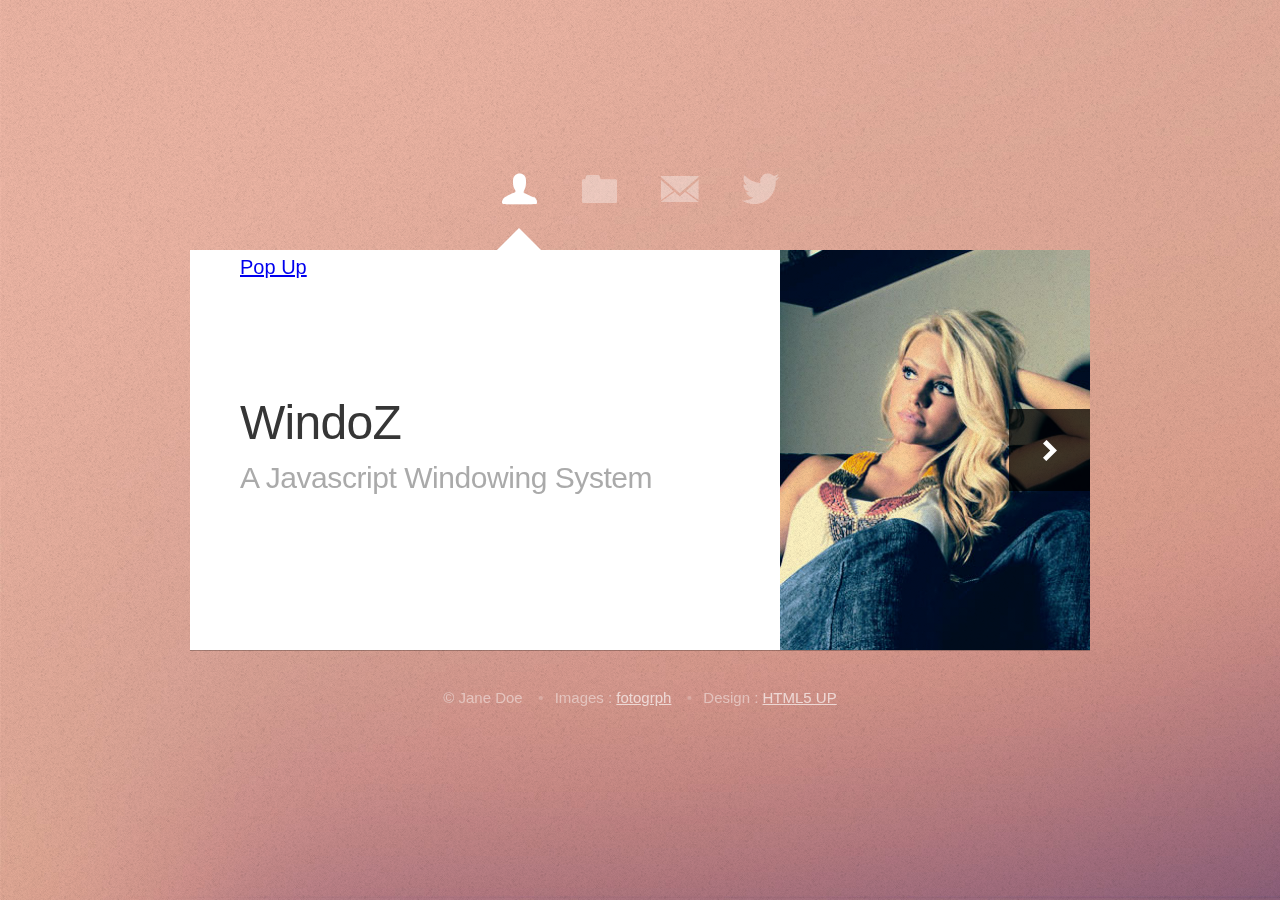
<file: index.html>
<!DOCTYPE html>
<!--[if lt IE 7]>      <html class="no-js lt-ie9 lt-ie8 lt-ie7"> <![endif]-->
<!--[if IE 7]>         <html class="no-js lt-ie9 lt-ie8"> <![endif]-->
<!--[if IE 8]>         <html class="no-js lt-ie9"> <![endif]-->
<!--[if gt IE 8]><!--> <html class="no-js"> <!--<![endif]-->
  <head>
	
		<title>WindoZ - A Javascript Windowing System</title>
		
    <meta name="description" content="Windos - A Javascript Windowing System"></meta>
    <meta name="keywords" content="javascript window windowing system window management overlay lightbox light box pop up popup minimizable windows"></meta>

    <meta charset="utf-8">
    <meta name="viewport" content="width=device-width, initial-scale=1.0">
    <meta name="copyright" content="2013 kpvarma" />
    <meta name="content-language" content="en" />
    <meta name="author" content="K.P. Varma" />
    <meta name="resource-type" content="document" />
    <meta name="distribution" content="global" />
    <meta name="rating" content="general" />

    <!-- Place favicon.ico and apple-touch-icon.png in the root directory -->
    <link rel="icon" href="/assets/favicon.ico" type="image/png">
    
    <!-- <link href="http://fonts.googleapis.com/css?family=Source+Sans+Pro:300,400" rel="stylesheet" /> -->
		<script src="js/jquery-1.9.1.min.js"></script>
		<script src="js/config.js"></script>
		<script src="js/skel.min.js"></script>
		<script src="js/windoz.js"></script>
    
    <link rel="stylesheet" href="css/windoz.css" />
    <link rel="stylesheet" href="css/humdrum/positioning.css" />
    
		<noscript>
			<link rel="stylesheet" href="css/skel-noscript.css" />
			<link rel="stylesheet" href="css/style.css" />
			<link rel="stylesheet" href="css/style-desktop.css" />
			<link rel="stylesheet" href="css/noscript.css" />
		</noscript>
		<!--[if lte IE 8]><script src="js/html5shiv.js"></script><link rel="stylesheet" href="css/ie8.css" /><![endif]-->
    
  </head>

  <body>
		
		<!--[if lt IE 7]>
			<p class="chromeframe">You are using an <strong>outdated</strong> browser. 
			Please <a href="http://browsehappy.com/">upgrade your browser</a> or 
			<a href="http://www.google.com/chromeframe/?redirect=true">activate Google Chrome Frame</a> 
			to improve your experience.</p>
		<![endif]-->

		<!-- Wrapper-->
		<div id="wrapper">
	
			<!-- Nav -->
			<nav id="nav">
				<a href="#me" class="icon icon-user active"><span>Me</span></a>
				<a href="#work" class="icon icon-folder"><span>Work</span></a>
				<a href="#email" class="icon icon-mail"><span>Email Me</span></a>
				<a href="http://twitter.com/n33co" class="icon icon-twitter"><span>Twitter</span></a>
			</nav>

			<!-- Main -->
			<div id="main">
		
				<!-- Me -->
					<article id="me" class="panel">
						<header>
							<h1>WindoZ</h1>
							<span class="byline">A Javascript Windowing System</span>
              <a href="javascript:void(0);" class="image image-full" onclick="popUp();" >Pop Up</a>
						</header>
						<a href="#work" class="jumplink pic">
							<span class="jumplink arrow icon icon-right"><span>See my work</span></span>
							<img src="images/me.jpg" alt="" />
						</a>
					</article>

				<!-- Work --> 
					<article id="work" class="panel">
						<header>
							<h2>Work</h2>
						</header>
						<p>
							Phasellus enim sapien, blandit ullamcorper elementum eu, condimentum eu elit. 
							Vestibulum ante ipsum primis in faucibus orci luctus et ultrices posuere cubilia 
							luctus elit eget interdum.
						</p>
            
            <a href="javascript:void(0);" class="image image-full" onclick="popUp();" >Pop Up</a>
            
						<section class="is-gallery">
							<div class="row">
								<div class="4u">
									<a href="http://flypixel.com/knob/3495684098026313" class="image image-full"><img src="images/1.jpg" alt=""></a>
								</div>
								<div class="4u">
									<a href="http://flypixel.com/contact-login-form/8829734266026310" class="image image-full"><img src="images/2.jpg" alt=""></a>
								</div>
								<div class="4u">
									<a href="http://flypixel.com/wallpaper-pack/3755398966026313" class="image image-full"><img src="images/3.jpg" alt=""></a>
								</div>
							</div>
							<div class="row">
								<div class="4u">
									<a href="http://flypixel.com/44-shades-of-free-icons/8268508056006318" class="image image-full"><img src="images/4.jpg" alt=""></a>
								</div>
								<div class="4u">
									<a href="http://flypixel.com/flip-clock/3655053956026317" class="image image-full"><img src="images/5.jpg" alt=""></a>
								</div>
								<div class="4u">
									<a href="http://flypixel.com/dropdown/5290304620795313" class="image image-full"><img src="images/6.jpg" alt=""></a>
								</div>
							</div>
							<div class="row">
								<div class="4u">
									<a href="http://flypixel.com/pie-charts/1759361594616314" class="image image-full"><img src="images/7.jpg" alt=""></a>
								</div>
								<div class="4u">
									<a href="http://flypixel.com/sliding-selector-bar/7042935581006315" class="image image-full"><img src="images/8.jpg" alt=""></a>
								</div>
								<div class="4u">
									<a href="http://flypixel.com/dark-as-hell-ui/5418809286006313" class="image image-full"><img src="images/9.jpg" alt=""></a>
								</div>
							</div>
							<div class="row">
								<div class="4u">
									<a href="http://flypixel.com/cityscape/9803996277226316" class="image image-full"><img src="images/10.jpg" alt=""></a>
								</div>
								<div class="4u">
									<a href="http://flypixel.com/dropdown/8259263378026313" class="image image-full"><img src="images/11.jpg" alt=""></a>
								</div>
								<div class="4u">
									<a href="http://flypixel.com/wood-ui-kit/3574765984616310" class="image image-full"><img src="images/12.jpg" alt=""></a>
								</div>
							</div>
							<div class="row">
								<div class="4u">
									<a href="http://flypixel.com/upload-button/9737964647895311" class="image image-full"><img src="images/13.jpg" alt=""></a>
								</div>
								<div class="4u">
									<a href="http://flypixel.com/collapsible-menunavigation/5743165610406316" class="image image-full"><img src="images/14.jpg" alt=""></a>
								</div>
								<div class="4u">
									<a href="http://flypixel.com/3d-button/5506786525606318" class="image image-full"><img src="images/15.jpg" alt=""></a>
								</div>
							</div>
						</section>
					</article>

				<!-- Email -->
					<article id="email" class="panel">
						<header>
							<h2>Email Me</h2>
						</header>
						<form action="#" method="post">
							<div>
								<div class="row">
									<div class="6u">
										<input type="text" class="text" name="name" placeholder="Name" />
									</div>
									<div class="6u">
										<input type="text" class="text" name="email" placeholder="Email" />
									</div>
								</div>
								<div class="row">
									<div class="12u">
										<input type="text" class="text" name="subject" placeholder="Subject" />
									</div>
								</div>
								<div class="row">
									<div class="12u">
										<textarea name="message" placeholder="Message"></textarea>
									</div>
								</div>
								<div class="row">
									<div class="12u">
										<input type="submit" class="button" value="Send Message" />
									</div>
								</div>
							</div>
						</form>
					</article>

			</div>

			<!-- Footer -->
			<div id="footer">
				<ul class="links">
					<li>&copy; Jane Doe</li>
					<li>Images : <a href="http://fotogrph.com/">fotogrph</a></li>
					<li>Design : <a href="http://html5up.net/">HTML5 UP</a></li>
				</ul>
			</div>

		</div>
    
  </body>
</html>
</file>
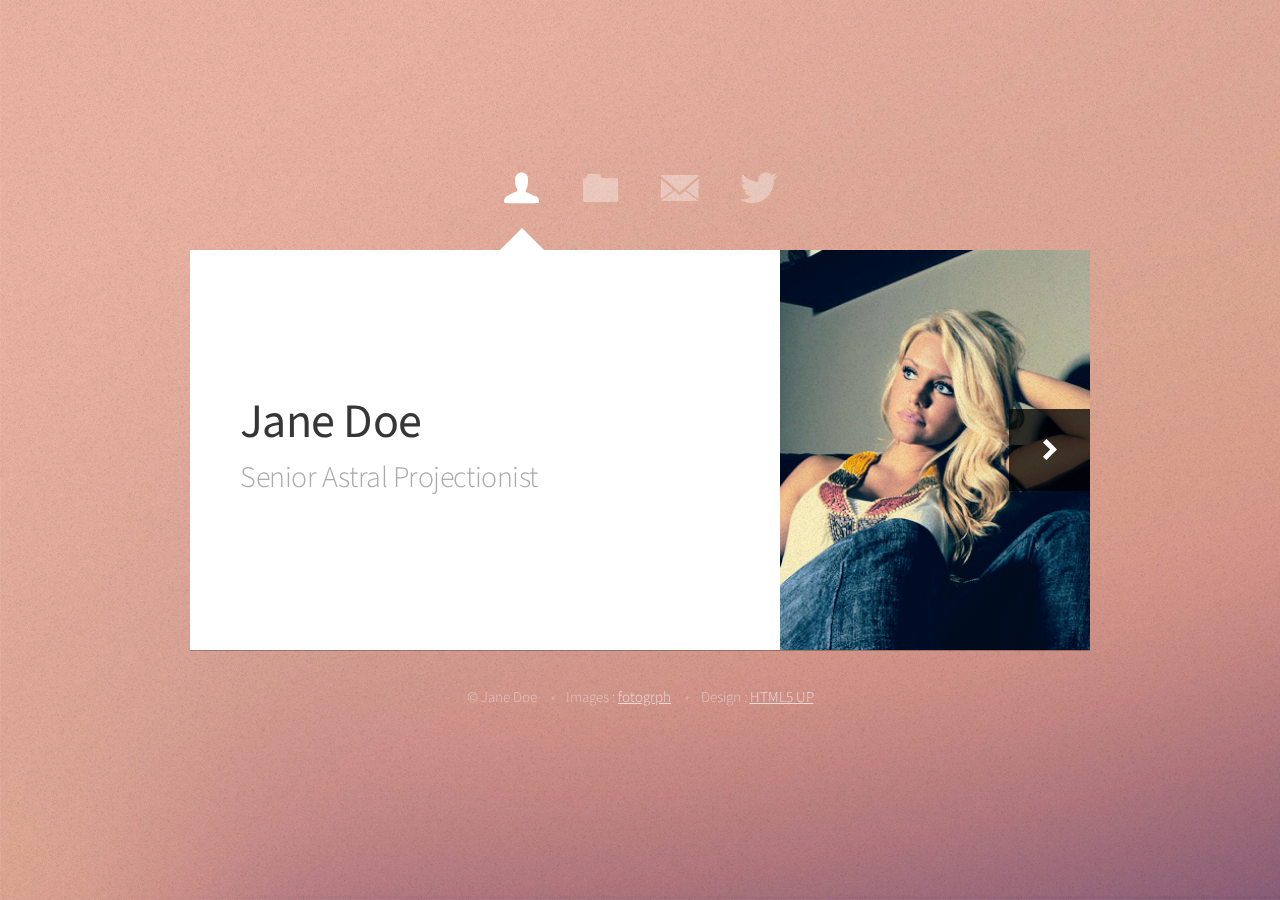
<file: indexOld.html>
<!DOCTYPE HTML>
<!--
	Astral 2.0 by HTML5 UP
	html5up.net | @n33co
	Free for personal and commercial use under the CCA 3.0 license (html5up.net/license)
-->
<html>
	<head>
		<title>Astral by HTML5 UP</title>
		<meta http-equiv="content-type" content="text/html; charset=utf-8" />
		<meta name="description" content="" />
		<meta name="keywords" content="" />
		<link href="http://fonts.googleapis.com/css?family=Source+Sans+Pro:300,400" rel="stylesheet" />
		<script src="js/jquery-1.9.1.min.js"></script>
		<script src="js/config.js"></script>
		<script src="js/skel.min.js"></script>
		<noscript>
			<link rel="stylesheet" href="css/skel-noscript.css" />
			<link rel="stylesheet" href="css/style.css" />
			<link rel="stylesheet" href="css/style-desktop.css" />
			<link rel="stylesheet" href="css/noscript.css" />
		</noscript>
		<!--[if lte IE 8]><script src="js/html5shiv.js"></script><link rel="stylesheet" href="css/ie8.css" /><![endif]-->
	</head>
	<body class="homepage">

		<!-- Wrapper-->
			<div id="wrapper">
				
				<!-- Nav -->
					<nav id="nav">
						<a href="#me" class="icon icon-user active"><span>Me</span></a>
						<a href="#work" class="icon icon-folder"><span>Work</span></a>
						<a href="#email" class="icon icon-mail"><span>Email Me</span></a>
						<a href="http://twitter.com/n33co" class="icon icon-twitter"><span>Twitter</span></a>
					</nav>

				<!-- Main -->
					<div id="main">
						
						<!-- Me -->
							<article id="me" class="panel">
								<header>
									<h1>Jane Doe</h1>
									<span class="byline">Senior Astral Projectionist</span>
								</header>
								<a href="#work" class="jumplink pic">
									<span class="jumplink arrow icon icon-right"><span>See my work</span></span>
									<img src="images/me.jpg" alt="" />
								</a>
							</article>

						<!-- Work --> 
							<article id="work" class="panel">
								<header>
									<h2>Work</h2>
								</header>
								<p>
									Phasellus enim sapien, blandit ullamcorper elementum eu, condimentum eu elit. 
									Vestibulum ante ipsum primis in faucibus orci luctus et ultrices posuere cubilia 
									luctus elit eget interdum.
								</p>
								<section class="is-gallery">
									<div class="row">
										<div class="4u">
											<a href="http://flypixel.com/knob/3495684098026313" class="image image-full"><img src="images/1.jpg" alt=""></a>
										</div>
										<div class="4u">
											<a href="http://flypixel.com/contact-login-form/8829734266026310" class="image image-full"><img src="images/2.jpg" alt=""></a>
										</div>
										<div class="4u">
											<a href="http://flypixel.com/wallpaper-pack/3755398966026313" class="image image-full"><img src="images/3.jpg" alt=""></a>
										</div>
									</div>
									<div class="row">
										<div class="4u">
											<a href="http://flypixel.com/44-shades-of-free-icons/8268508056006318" class="image image-full"><img src="images/4.jpg" alt=""></a>
										</div>
										<div class="4u">
											<a href="http://flypixel.com/flip-clock/3655053956026317" class="image image-full"><img src="images/5.jpg" alt=""></a>
										</div>
										<div class="4u">
											<a href="http://flypixel.com/dropdown/5290304620795313" class="image image-full"><img src="images/6.jpg" alt=""></a>
										</div>
									</div>
									<div class="row">
										<div class="4u">
											<a href="http://flypixel.com/pie-charts/1759361594616314" class="image image-full"><img src="images/7.jpg" alt=""></a>
										</div>
										<div class="4u">
											<a href="http://flypixel.com/sliding-selector-bar/7042935581006315" class="image image-full"><img src="images/8.jpg" alt=""></a>
										</div>
										<div class="4u">
											<a href="http://flypixel.com/dark-as-hell-ui/5418809286006313" class="image image-full"><img src="images/9.jpg" alt=""></a>
										</div>
									</div>
									<div class="row">
										<div class="4u">
											<a href="http://flypixel.com/cityscape/9803996277226316" class="image image-full"><img src="images/10.jpg" alt=""></a>
										</div>
										<div class="4u">
											<a href="http://flypixel.com/dropdown/8259263378026313" class="image image-full"><img src="images/11.jpg" alt=""></a>
										</div>
										<div class="4u">
											<a href="http://flypixel.com/wood-ui-kit/3574765984616310" class="image image-full"><img src="images/12.jpg" alt=""></a>
										</div>
									</div>
									<div class="row">
										<div class="4u">
											<a href="http://flypixel.com/upload-button/9737964647895311" class="image image-full"><img src="images/13.jpg" alt=""></a>
										</div>
										<div class="4u">
											<a href="http://flypixel.com/collapsible-menunavigation/5743165610406316" class="image image-full"><img src="images/14.jpg" alt=""></a>
										</div>
										<div class="4u">
											<a href="http://flypixel.com/3d-button/5506786525606318" class="image image-full"><img src="images/15.jpg" alt=""></a>
										</div>
									</div>
								</section>
							</article>

						<!-- Email -->
							<article id="email" class="panel">
								<header>
									<h2>Email Me</h2>
								</header>
								<form action="#" method="post">
									<div>
										<div class="row">
											<div class="6u">
												<input type="text" class="text" name="name" placeholder="Name" />
											</div>
											<div class="6u">
												<input type="text" class="text" name="email" placeholder="Email" />
											</div>
										</div>
										<div class="row">
											<div class="12u">
												<input type="text" class="text" name="subject" placeholder="Subject" />
											</div>
										</div>
										<div class="row">
											<div class="12u">
												<textarea name="message" placeholder="Message"></textarea>
											</div>
										</div>
										<div class="row">
											<div class="12u">
												<input type="submit" class="button" value="Send Message" />
											</div>
										</div>
									</div>
								</form>
							</article>

					</div>
		
				<!-- Footer -->
					<div id="footer">
						<ul class="links">
							<li>&copy; Jane Doe</li>
							<li>Images : <a href="http://fotogrph.com/">fotogrph</a></li>
							<li>Design : <a href="http://html5up.net/">HTML5 UP</a></li>
						</ul>
					</div>
		
			</div>

	</body>
</html>
</file>
<file: css/windoz.css>
.black_overlay{
  display: none;
  position: absolute;
  top: 0%;
  left: 0%;
  width: 100%;
  /* height: 100%; */
  /* height: auto; */
  height: 100%;
  background-color: black;
  z-index:1001;
  -moz-opacity: 0.8;
  opacity:.80;
  filter: alpha(opacity=80);
}

#lb_overlay.backdrop {
  display: none;
  position: absolute;
  top: 0%;
  left: 0%;
  width: 100%;
  /* height: 100%; */
  /* height: auto; */
  height: 100%;
  background-color: black;
  z-index:1001;
  -moz-opacity: 0.8;
  opacity:.80;
  filter: alpha(opacity=80);
}

#lb_container_main .window.active {
  background-color: #FFF;
  left: 40%;
  margin: 0px auto;
  position: absolute;
  min-width:200px;
  top: 40%;
  z-index: 5000;
  -webkit-box-shadow: 0px 0px 10px 6px #889DB0;
  -moz-box-shadow: 0px 0px 10px 6px #889DB0;
  box-shadow: 0px 0px 10px 6px #889DB0;
  -ms-filter: "progid:DXImageTransform.Microsoft.Shadow(Strength=4, Direction=135, Color='#000000')";
  border: 0px solid rgb(136, 157, 176); 
  border-top-left-radius: 4px; 
  border-top-right-radius: 4px; 
  border-bottom-right-radius: 4px; 
  border-bottom-left-radius: 4px;
}

#lb_container_main .window div:first-child, #min_lb_container_main .window div:first-child {
  border-top-left-radius: 4px; 
  border-top-right-radius: 4px; 
}
#lb_container_main .window div:last-child {
  border-bottom-right-radius: 4px; 
  border-bottom-left-radius: 4px;
}

#lb_container_main .window .header, #min_lb_container_main .window .header {background-color:#eee; padding: 10px 10px; font-size:14px;f}
#lb_container_main .window .header h3, #min_lb_container_main .window .header h3 {padding:0px; margin:0px; line-height:1.5;font-size:16px;font-weight:bold;}
#lb_container_main .window.active .body {background-color:#fff;display: block;font-size:14px;}

#lb_container_main .window .header .action, #min_lb_container_main .window .header .action {
  float: right;
  font-size: 16px;
  font-weight: bold;
  line-height: 20px;
  color: #000000;
  text-shadow: 0 1px 0 #ffffff;
  opacity: 0.2;
  filter: alpha(opacity=20);
  
  padding: 0;
  cursor: pointer;
  background: transparent;
  border: 0;
  -webkit-appearance: none;
  
  border: 1px solid #c1c1c1;
  width:22px;
  height:22px;
  
  margin-left:3px;
}
#lb_container_main .window .header .action:hover, 
#lb_container_main .window .header .action:focus, 
#min_lb_container_main .window .header .action:hover, 
#min_lb_container_main .window .header .action:focus {
  color: #000000;
  text-decoration: none;
  cursor: pointer;
  opacity: 0.4;
  filter: alpha(opacity=40);
}

#min_lb_container_main .window.minimized {
  bottom:0px;
  float: left;
  margin:0px 5px 5px 0px;
  min-width:200px;
  background-color: #FFF;
  position: relative;
  z-index: 5000;
  -webkit-box-shadow: 3px 3px 1px 0px #889DB0;
  -moz-box-shadow: 3px 3px 1px 0px #889DB0;
  box-shadow: 3px 3px 1px 0px #889DB0;
  -ms-filter: "progid:DXImageTransform.Microsoft.Shadow(Strength=4, Direction=135, Color='#000000')";
  border: 0px solid rgb(136, 157, 176); 
  border-top-left-radius: 4px; 
  border-top-right-radius: 4px; 
  border-bottom-right-radius: 4px; 
  border-bottom-left-radius: 4px;
}
#min_lb_container_main .window.minimized .body {display: none;}
#min_lb_container_main {position:fixed; bottom:2px; left:2px;}
</file>
<file: css/humdrum/positioning.css>
/* Clear Both Classes */
.cl {
  clear: both;
  display: block; }

.cl-3 {
  clear: both;
  display: block;
  height: 3px; }

.cl-4 {
  clear: both;
  display: block;
  height: 4px; }

.cl-5 {
  clear: both;
  display: block;
  height: 5px; }

.cl-10 {
  clear: both;
  display: block;
  height: 10px; }

.cl-15 {
  clear: both;
  display: block;
  height: 15px; }

.cl-20 {
  clear: both;
  display: block;
  height: 20px; }

.cl-30 {
  clear: both;
  display: block;
  height: 30px; }

.cl-50 {
  clear: both;
  display: block;
  height: 50px; }

.cl-40 {
  clear: both;
  display: block;
  height: 40px; }

.cl-60 {
  clear: both;
  display: block;
  height: 60px; }



/* Margin Classes */
.margin-auto {
  margin: 0px auto !important; }

.margin-0 {
  margin: 0px !important; }

.margin-2 {
  margin: 2px !important; }

.margin-3 {
  margin: 3px !important; }

.margin-5 {
  margin: 5px !important; }

.margin-10 {
  margin: 10px !important; }

.margin-15 {
  margin: 15px !important; }

.margin-20 {
  margin: 20px !important; }

.margin-25 {
  margin: 25px !important; }

.margin-30 {
  margin: 30px !important; }

.margin-40 {
  margin: 40px !important; }

.margin-50 {
  margin: 50px !important; }

.margin-60 {
  margin: 60px !important; }

.margin-70 {
  margin: 70px !important; }

.margin-80 {
  margin: 80px !important; }

.margin-90 {
  margin: 90px !important; }

.margin-100 {
  margin: 100px !important; }

.margin-top-0 {
  margin-top: 0px !important; }

.margin-top-2 {
  margin-top: 2px !important; }

.margin-top-3 {
  margin-top: 3px !important; }

.margin-top-5 {
  margin-top: 5px !important; }

.margin-top-10 {
  margin-top: 10px !important; }

.margin-top-15 {
  margin-top: 15px !important; }

.margin-top-20 {
  margin-top: 20px !important; }

.margin-top-25 {
  margin-top: 25px !important; }

.margin-top-30 {
  margin-top: 30px !important; }

.margin-top-40 {
  margin-top: 40px !important; }

.margin-top-50 {
  margin-top: 50px !important; }

.margin-top-60 {
  margin-top: 60px !important; }

.margin-top-70 {
  margin-top: 70px !important; }

.margin-top-80 {
  margin-top: 80px !important; }

.margin-top-90 {
  margin-top: 90px !important; }

.margin-top-100 {
  margin-top: 100px !important; }

.margin-bottom-0 {
  margin-bottom: 0px !important; }

.margin-bottom-2 {
  margin-bottom: 2px !important; }

.margin-bottom-3 {
  margin-bottom: 3px !important; }

.margin-bottom-5 {
  margin-bottom: 5px !important; }

.margin-bottom-10 {
  margin-bottom: 10px !important; }

.margin-bottom-15 {
  margin-bottom: 15px !important; }

.margin-bottom-20 {
  margin-bottom: 20px !important; }

.margin-bottom-25 {
  margin-bottom: 25px !important; }

.margin-bottom-30 {
  margin-bottom: 30px !important; }

.margin-bottom-40 {
  margin-bottom: 40px !important; }

.margin-bottom-50 {
  margin-bottom: 50px !important; }

.margin-bottom-60 {
  margin-bottom: 60px !important; }

.margin-bottom-70 {
  margin-bottom: 70px !important; }

.margin-bottom-80 {
  margin-bottom: 80px !important; }

.margin-bottom-90 {
  margin-bottom: 90px !important; }

.margin-bottom-100 {
  margin-bottom: 100px !important; }

.margin-left-0 {
  margin-left: 0px !important; }

.margin-left-2 {
  margin-left: 2px !important; }

.margin-left-3 {
  margin-left: 3px !important; }

.margin-left-5 {
  margin-left: 5px !important; }

.margin-left-10 {
  margin-left: 10px !important; }

.margin-left-15 {
  margin-left: 15px !important; }

.margin-left-20 {
  margin-left: 20px !important; }

.margin-left-25 {
  margin-left: 25px !important; }

.margin-left-30 {
  margin-left: 30px !important; }

.margin-left-40 {
  margin-left: 40px !important; }

.margin-left-45 {
  margin-left: 45px !important; }

.margin-left-50 {
  margin-left: 50px !important; }

.margin-left-55 {
  margin-left: 55px !important; }

.margin-left-60 {
  margin-left: 60px !important; }

.margin-left-70 {
  margin-left: 70px !important; }

.margin-left-80 {
  margin-left: 80px !important; }

.margin-left-90 {
  margin-left: 90px !important; }

.margin-left-100 {
  margin-left: 100px !important; }

.margin-right-0 {
  margin-right: 0px !important; }

.margin-right-2 {
  margin-right: 2px !important; }

.margin-right-3 {
  margin-right: 3px !important; }

.margin-right-5 {
  margin-right: 5px !important; }

.margin-right-10 {
  margin-right: 10px !important; }

.margin-right-15 {
  margin-right: 15px !important; }

.margin-right-20 {
  margin-right: 20px !important; }

.margin-right-25 {
  margin-right: 25px !important; }

.margin-right-28 {
  margin-right: 28px !important; }

.margin-right-30 {
  margin-right: 30px !important; }

.margin-right-35 {
  margin-right: 35px !important; }

.margin-right-40 {
  margin-right: 40px !important; }

.margin-right-50 {
  margin-right: 50px !important; }

.margin-right-60 {
  margin-right: 60px !important; }

.margin-right-70 {
  margin-right: 70px !important; }

.margin-right-80 {
  margin-right: 80px !important; }

.margin-right-90 {
  margin-right: 90px !important; }

.margin-right-100 {
  margin-right: 100px !important; }

.margin-top-minus-3 {
  margin-top: -3px !important; }

.margin-top-minus-5 {
  margin-top: -5px !important; }

.margin-top-minus-10 {
  margin-top: -10px !important; }

.margin-top-minus-15 {
  margin-top: -15px !important; }

.margin-top-minus-20 {
  margin-top: -20px !important; }

.margin-top-minus-25 {
  margin-top: -25px !important; }

/* Padding Classes */
.padding-0 {
  padding: 0px !important; }

.padding-2 {
  padding: 2px !important; }

.padding-3 {
  padding: 3px !important; }

.padding-5 {
  padding: 5px !important; }

.padding-10 {
  padding: 10px !important; }

.padding-15 {
  padding: 15px !important; }

.padding-20 {
  padding: 20px !important; }

.padding-30 {
  padding: 30px !important; }

.padding-40 {
  padding: 40px !important; }

.padding-50 {
  padding: 50px !important; }

.padding-60 {
  padding: 60px !important; }

.padding-70 {
  padding: 70px !important; }

.padding-80 {
  padding: 80px !important; }

.padding-90 {
  padding: 90px !important; }

.padding-100 {
  padding: 100px !important; }

.padding-top-0 {
  padding-top: 0px !important; }

.padding-top-2 {
  padding-top: 2px !important; }

.padding-top-3 {
  padding-top: 3px !important; }

.padding-top-5 {
  padding-top: 5px !important; }

.padding-top-10 {
  padding-top: 10px !important; }

.padding-top-15 {
  padding-top: 15px !important; }

.padding-top-20 {
  padding-top: 20px !important; }

.padding-top-30 {
  padding-top: 30px !important; }

.padding-top-40 {
  padding-top: 40px !important; }

.padding-top-50 {
  padding-top: 50px !important; }

.padding-top-60 {
  padding-top: 60px !important; }

.padding-top-70 {
  padding-top: 70px !important; }

.padding-top-80 {
  padding-top: 80px !important; }

.padding-top-90 {
  padding-top: 90px !important; }

.padding-top-100 {
  padding-top: 100px !important; }

.padding-bottom-0 {
  padding-bottom: 0px !important; }

.padding-bottom-2 {
  padding-bottom: 2px !important; }

.padding-bottom-3 {
  padding-bottom: 3px !important; }

.padding-bottom-5 {
  padding-bottom: 5px !important; }

.padding-bottom-10 {
  padding-bottom: 10px !important; }

.padding-bottom-15 {
  padding-bottom: 15px !important; }

.padding-bottom-20 {
  padding-bottom: 20px !important; }

.padding-bottom-30 {
  padding-bottom: 30px !important; }

.padding-bottom-40 {
  padding-bottom: 40px !important; }

.padding-bottom-50 {
  padding-bottom: 50px !important; }

.padding-bottom-60 {
  padding-bottom: 60px !important; }

.padding-bottom-70 {
  padding-bottom: 70px !important; }

.padding-bottom-80 {
  padding-bottom: 80px !important; }

.padding-bottom-90 {
  padding-bottom: 90px !important; }

.padding-bottom-100 {
  padding-bottom: 100px !important; }

.padding-left-0 {
  padding-left: 0px !important; }

.padding-left-2 {
  padding-left: 2px !important; }

.padding-left-3 {
  padding-left: 3px !important; }

.padding-left-5 {
  padding-left: 5px !important; }

.padding-left-10 {
  padding-left: 10px !important; }

.padding-left-15 {
  padding-left: 15px !important; }

.padding-left-20 {
  padding-left: 20px !important; }

.padding-left-30 {
  padding-left: 30px !important; }

.padding-left-40 {
  padding-left: 40px !important; }

.padding-left-50 {
  padding-left: 50px !important; }

.padding-left-60 {
  padding-left: 60px !important; }

.padding-left-70 {
  padding-left: 70px !important; }

.padding-left-80 {
  padding-left: 80px !important; }

.padding-left-90 {
  padding-left: 90px !important; }

.padding-left-100 {
  padding-left: 100px !important; }

.padding-right-0 {
  padding-right: 0px !important; }

.padding-right-2 {
  padding-right: 2px !important; }

.padding-right-3 {
  padding-right: 3px !important; }

.padding-right-5 {
  padding-right: 5px !important; }

.padding-right-10 {
  padding-right: 10px !important; }

.padding-right-15 {
  padding-right: 15px !important; }

.padding-right-20 {
  padding-right: 20px !important; }

.padding-right-30 {
  padding-right: 30px !important; }

.padding-right-40 {
  padding-right: 40px !important; }

.padding-right-50 {
  padding-right: 50px !important; }

.padding-right-60 {
  padding-right: 60px !important; }

.padding-right-70 {
  padding-right: 70px !important; }

.padding-right-80 {
  padding-right: 80px !important; }

.padding-right-90 {
  padding-right: 90px !important; }

.padding-right-100 {
  padding-right: 100px !important; }

.width-3 {
  width: 3% !important; }

.width-4 {
  width: 4% !important; }

.width-5 {
  width: 5% !important; }

.width-6 {
  width: 6% !important; }

.width-8 {
  width: 8% !important; }

.width-10 {
  width: 10% !important; }

.width-15 {
  width: 15% !important; }

.width-20 {
  width: 20% !important; }

.width-25 {
  width: 25% !important; }

.width-30 {
  width: 30% !important; }

.width-35 {
  width: 35% !important; }

.width-40 {
  width: 40% !important; }

.width-45 {
  width: 45% !important; }

.width-50 {
  width: 50% !important; }

.width-55 {
  width: 55% !important; }

.width-60 {
  width: 60% !important; }

.width-65 {
  width: 65% !important; }

.width-70 {
  width: 70% !important; }

.width-75 {
  width: 75% !important; }

.width-80 {
  width: 80% !important; }

.width-85 {
  width: 85% !important; }

.width-90 {
  width: 90% !important; }

.width-95 {
  width: 95% !important; }

.width-100 {
  width: 100% !important; }

.min-height-20{ min-height:20px !important;}
.min-height-30{ min-height:30px !important;}
.min-height-40{ min-height:40px !important;}
.min-height-50{ min-height:50px !important;}
.min-height-60{ min-height:60px !important;}
.min-height-70{ min-height:70px !important;}
.min-height-80{ min-height:80px !important;}
.min-height-90{ min-height:90px !important;}
.min-height-100{ min-height:100px !important;}
.min-height-150{ min-height:150px !important;}
.min-height-200{ min-height:200px !important;}
.min-height-250{ min-height:250px !important;}
.min-height-300{ min-height:300px !important;}
.min-height-350{ min-height:350px !important;}
.min-height-400{ min-height:400px !important;}
.min-height-450{ min-height:450px !important;}
.min-height-500{ min-height:500px !important;}
.min-height-550{ min-height:550px !important;}
.min-height-600{ min-height:600px !important;}
.min-height-650{ min-height:650px !important;}
.min-height-700{ min-height:700px !important;}
.min-height-750{ min-height:750px !important;}
.min-height-800{ min-height:800px !important;}
.min-height-850{ min-height:850px !important;}
.min-height-900{ min-height:900px !important;}

.height-10{height:10px !important;}
.height-15{height:15px !important;}
.height-20{height:20px !important;}
.height-25{height:25px !important;}
.height-30{height:30px !important;}
.height-35{height:35px !important;}
.height-40{height:40px !important;}
.height-45{height:45px !important;}
.height-50{height:50px !important;}
.height-55{height:55px !important;}
.height-60{height:60px !important;}
.height-65{height:65px !important;}
.height-70{height:70px !important;}
.height-75{height:75px !important;}
.height-80{height:80px !important;}
.height-85{height:85px !important;}
.height-90{height:90px !important;}
.height-95{height:95px !important;}
.height-100{height:100px !important;}
.height-110{height:110px !important;}
.height-120{height:120px !important;}
.height-130{height:130px !important;}
.height-140{height:140px !important;}
.height-150{height:150px !important;}
.height-160{height:160px !important;}
.height-170{height:170px !important;}
.height-180{height:180px !important;}
.height-190{height:190px !important;}
.height-200{height:200px !important;}
.height-250{height:250px !important;}
.height-300{height:300px !important;}
.height-350{height:350px !important;}
.height-400{height:400px !important;}
.height-450{height:450px !important;}
.height-500{height:500px !important;}
.height-550{height:550px !important;}
.height-600{height:600px !important;}
.height-650{height:650px !important;}
.height-700{height:700px !important;}
.height-750{height:750px !important;}
.height-800{height:800px !important;}
.height-850{height:850px !important;}
.height-900{height:900px !important;}

/*  To make element block type / inline  */
.inline-element { display:inline !important; }
.block-element { display:block !important; }
</file>
<file: css/skel-noscript.css>
html,body,div,span,applet,object,iframe,h1,h2,h3,h4,h5,h6,p,blockquote,pre,a,abbr,acronym,address,big,cite,code,del,dfn,em,img,ins,kbd,q,s,samp,small,strike,strong,sub,sup,tt,var,b,u,i,center,dl,dt,dd,ol,ul,li,fieldset,form,label,legend,table,caption,tbody,tfoot,thead,tr,th,td,article,aside,canvas,details,embed,figure,figcaption,footer,header,hgroup,menu,nav,output,ruby,section,summary,time,mark,audio,video{margin:0;padding:0;border:0;font-size:100%;font:inherit;vertical-align:baseline}article,aside,details,figcaption,figure,footer,header,hgroup,menu,nav,section{display:block}body{line-height:1}ol,ul{list-style:none}blockquote,q{quotes:none}blockquote:before,blockquote:after,q:before,q:after{content:'';content:none}table{border-collapse:collapse;border-spacing:0}body{-webkit-text-size-adjust:none}.container{width:1200px;margin:0 auto}.\31 2u{width:100%}.\31 1u{width:91.5%}.\31 0u{width:83%}.\39 u{width:74.5%}.\38 u{width:66%}.\37 u{width:57.5%}.\36 u{width:49%}.\35 u{width:40.5%}.\34 u{width:32%}.\33 u{width:23.5%}.\32 u{width:15%}.\31 u{width:6.5%}.\31 u,.\32 u,.\33 u,.\34 u,.\35 u,.\36 u,.\37 u,.\38 u,.\39 u,.\31 0u,.\31 1u,.\31 2u{margin:1% 0 1% 2%;float:left}.row:after{content:'';display:block;clear:both;height:0}.row>:first-child{margin-left:0}.row:first-child>*{margin-top:0}.row:last-child>*{margin-bottom:0}.flush>.row>.\31 2u{width:100%!important}.flush>.row>.\31 1u{width:91.6666666667%!important}.flush>.row>.\31 0u{width:83.3333333333%!important}.flush>.row>.\39 u{width:75%!important}.flush>.row>.\38 u{width:66.6666666667%!important}.flush>.row>.\37 u{width:58.3333333333%!important}.flush>.row>.\36 u{width:50%!important}.flush>.row>.\35 u{width:41.6666666667%!important}.flush>.row>.\34 u{width:33.3333333333%!important}.flush>.row>.\33 u{width:25%!important}.flush>.row>.\32 u{width:16.6666666667%!important}.flush>.row>.\31 u{width:8.3333333333%!important}.row.flush>.\31 2u{width:100%!important}.row.flush>.\31 1u{width:91.6666666667%!important}.row.flush>.\31 0u{width:83.3333333333%!important}.row.flush>.\39 u{width:75%!important}.row.flush>.\38 u{width:66.6666666667%!important}.row.flush>.\37 u{width:58.3333333333%!important}.row.flush>.\36 u{width:50%!important}.row.flush>.\35 u{width:41.6666666667%!important}.row.flush>.\34 u{width:33.3333333333%!important}.row.flush>.\33 u{width:25%!important}.row.flush>.\32 u{width:16.6666666667%!important}.row.flush>.\31 u{width:8.3333333333%!important}.row.flush>.\31 u,.row.flush>.\32 u,.row.flush>.\33 u,.row.flush>.\34 u,.row.flush>.\35 u,.row.flush>.\36 u,.row.flush>.\37 u,.row.flush>.\38 u,.row.flush>.\39 u,.row.flush>.\31 0u,.row.flush>.\31 1u,.row.flush>.\31 2u,.flush>.row>.\31 u,.flush>.row>.\32 u,.flush>.row>.\33 u,.flush>.row>.\34 u,.flush>.row>.\35 u,.flush>.row>.\36 u,.flush>.row>.\37 u,.flush>.row>.\38 u,.flush>.row>.\39 u,.flush>.row>.\31 0u,.flush>.row>.\31 1u,.flush>.row>.\31 2u{margin:0!important}
</file>
<file: css/style.css>
/*
	Astral 2.0 by HTML5 UP
	html5up.net | @n33co
	Free for personal and commercial use under the CCA 3.0 license (html5up.net/license)
*/

@charset 'UTF-8';

@font-face
{
    font-family: 'LigatureSymbols';
    src: url('fonts/LigatureSymbols-2.11.eot');
    src: url('fonts/LigatureSymbols-2.11.eot?#iefix') format('embedded-opentype'),
         url('fonts/LigatureSymbols-2.11.woff') format('woff'),
         url('fonts/LigatureSymbols-2.11.ttf') format('truetype'),
         url('fonts/LigatureSymbols-2.11.svg#LigatureSymbols') format('svg');
    font-weight: normal;
    font-style: normal;
}

/*********************************************************************************/
/* Basic                                                                         */
/*********************************************************************************/

	*
	{
		-moz-box-sizing: border-box;
		-webkit-box-sizing: border-box;
		-o-box-sizing: border-box;
		-ms-box-sizing: border-box;
		box-sizing: border-box;
	}

	body
	{
		/*
			Fallback for browsers that don't support pseudo elements.
		*/

		background: url('images/bg.jpg');
	}

		body:before
		{
			content: '';
			position: fixed;
			left: 0;
			top: 0;
			width: 100%;
			height: 100%;
			z-index: -1;

			/*
				Default background is a weird gradient so I've set it to stretch to
				100% in both directions. If you replace it with a photo or something,
				set background-size to "cover".
			*/

			background: url('images/bg.jpg');
			background-size: 100% 100%;
		}

		/*
			The pseudo element below applies a noise pattern to the background image. It's
			meant to help mask blurriness, but you can remove it if you don't like it.
		*/

		body:after
		{
			content: '';
			position: fixed;
			left: 0;
			top: 0;
			width: 100%;
			height: 100%;
			background: url('images/overlay.png');
			z-index: -1;
		}
	
	body, input, textarea
	{
		font-family: 'Source Sans Pro', sans-serif;
		font-weight: 300;
		color: #777;
	}
	
	strong, b
	{
		font-weight: 400;
		color: #363636;
	}

	h1, h2, h3, h4,h5, h6
	{
		font-weight: 400;
		color: #363636;
	}
	
	blockquote
	{
		border-left: solid 0.5em #ddd;
		padding: 1em 0 1em 2em;
		font-style: italic;
	}
	
	em, i
	{
		font-style: italic;
	}
	
	hr
	{
		border: 0;
		border-top: solid 1px #ddd;
		padding: 1.5em 0 0 0;
		margin: 1.75em 0 0 0;
	}
	
	sub
	{
		position: relative;
		top: 0.5em;
		font-size: 0.8em;
	}
	
	sup
	{
		position: relative;
		top: -0.5em;
		font-size: 0.8em;
	}
	
	table
	{
		width: 100%;
	}
	
	table.style1
	{
		width: 100%;
	}
	
		table.style1 tbody tr:nth-child(2n+2)
		{
			background: #f4f4f4;
		}
		
		table.style1 td
		{
			padding: 0.5em 1em 0.5em 1em;
		}
		
		table.style1 th
		{
			text-align: left;
			font-weight: 400;
			padding: 0.5em 1em 0.5em 1em;
		}
	
		table.style1 thead
		{
			background: #222222;
			color: #fff;
		}
		
		table.style1 tfoot
		{
			background: #eee;
		}
		
		table.style1 tbody
		{
		}

	form
	{
	}
	
		form input.text,
		form select,
		form textarea
		{
			border: 0;
			background: #f0f0f0;
			padding: 0.65em;
			width: 100%;
		}

		form input.button,
		form input.text,
		form select,
		form textarea
		{
			-webkit-appearance: none;
		}
		
		form textarea
		{
			height: 15em;
		}
		
		form input:focus,
		form select:focus,
		form textarea:focus
		{
			background: #f5f5f5;
		}

		form ::-webkit-input-placeholder
		{
			color: #999;
		}

		form :-moz-placeholder
		{
			color: #999;
		}

		form ::-moz-placeholder
		{
			color: #999;
		}

		form :-ms-input-placeholder
		{
			color: #999;
		}		

	br.clear
	{
		clear: both;
	}
	
	p, ul, ol, dl, table, blockquote, form
	{
		margin-bottom: 2em;
	}
	
	section,
	article
	{
		margin-bottom: 3em;
	}
	
	section > :last-child,
	article > :last-child
	{
		margin-bottom: 0;
	}

	section:last-child,
	article:last-child
	{
		margin-bottom: 0;
	}

	.image
	{
		display: inline-block;
	}
	
		.image img
		{
			display: block;
			width: 100%;
		}

	.image-full
	{
		display: block;
		width: 100%;
		margin: 0 0 2em 0;
	}
	
	.image-left
	{
		float: left;
		margin: 0 2em 2em 0;
	}
	
	.image-centered
	{
		display: block;
		margin: 0 0 2em 0;
	}

		.image-centered img
		{
			margin: 0 auto;
			width: auto;
		}
		
	.button
	{
		display: inline-block;
		background-color: #222222;
		color: #fff;
		border: 0;
		cursor: pointer;
		outline: 0;
		-moz-transition: background-color .25s ease-in-out;
		-webkit-transition: background-color .25s ease-in-out;
		-o-transition: background-color .25s ease-in-out;
		-ms-transition: background-color .25s ease-in-out;
		transition: background-color .25s ease-in-out;
	}

		.button:hover
		{
			background-color: #333333;
		}
		
		.button:active
		{
			background-color: #444444;
		}
	
		.button-alt
		{
			background-color: #777777;
		}

			.button-alt:hover
			{
				background-color: #888888;
			}
			
			.button-alt:active
			{
				background-color: #999999;
			}
	
		.button-small
		{
		}
		
		.button-big
		{
		}
		
		.button-huge
		{
		}

	ul.style1
	{
		list-style: disc;
		padding-left: 1em;
	}
	
		ul.style1 li
		{
			padding-left: 0.5em;
		}
	
	ul.links
	{
	}
	
		ul.links li
		{
			display: inline-block;
		}

			ul.links li:before
			{
				display: inline;
				content: '\2022';
				opacity: 0.5;
			}
		
			ul.links li:first-child:before
			{
				display: none;
			}
		
	ol.style1
	{
		list-style: decimal;
		padding-left: 1.25em;
	}

		ol.style1 li
		{
			padding-left: 0.25em;
		}

	.byline
	{
		display: block;
		color: #aaa;
	}
	
	.icon
	{
		text-decoration: none;
	}

		.icon:before
		{
			text-decoration: none;
			padding-right: 0.25em;
			font-family: 'LigatureSymbols';
			-webkit-text-rendering: optimizeLegibility;
			-moz-text-rendering: optimizeLegibility;
			-ms-text-rendering: optimizeLegibility;
			-o-text-rendering: optimizeLegibility;
			text-rendering: optimizeLegibility;
			-webkit-font-smoothing: antialiased;
			-moz-font-smoothing: antialiased;
			-ms-font-smoothing: antialiased;
			-o-font-smoothing: antialiased;
			font-smoothing: antialiased;
			-webkit-font-feature-settings: "liga" 1, "dlig" 1;
			-moz-font-feature-settings: "liga=1, dlig=1";
			-ms-font-feature-settings: "liga" 1, "dlig" 1;
			-o-font-feature-settings: "liga" 1, "dlig" 1;
			font-feature-settings: "liga" 1, "dlig" 1;
		}

/*********************************************************************************/
/* Icons                                                                         */
/*********************************************************************************/

	/*
		These are powered by the kickass Ligature Symbols font by
		Kazuyuki Motoyama (@kudakurage). I've already added styles for
		a pretty good set of icons, but the font actually has WAYYYY
		more (including icons for many other accounts and services).
		To add them to Astral, go here to look up the unicode for
		the icon you want to use:
		
		http://kudakurage.com/ligature_symbols/
	
		Then simply add the CSS for it in this format:
		
		.icon-(name):before		{ content: '(unicode)'; }
	*/
	
	.icon-album:before			{ content: '\E002'; }
	.icon-book:before			{ content: '\E020'; }
	.icon-comment:before		{ content: '\E034'; }
	.icon-file:before			{ content: '\E048'; }
	.icon-folder:before			{ content: '\E04c'; }
	.icon-info:before			{ content: '\E075'; }
	.icon-mail:before			{ content: '\E08a'; }
	.icon-notify:before			{ content: '\E097'; }
	.icon-right:before			{ content: '\E112'; }
	.icon-share:before			{ content: '\E118'; }
	.icon-tilemenu:before		{ content: '\E12a'; }
	.icon-user:before			{ content: '\E137'; }
	
	.icon-dribbble:before		{ content: '\E03f'; }
	.icon-facebook:before		{ content: '\E047'; }
	.icon-google:before			{ content: '\E05a'; }
	.icon-linkedin:before		{ content: '\E083'; }
	.icon-tumblr:before			{ content: '\E03f'; }
	.icon-twitter:before		{ content: '\E12f'; }
		
/*********************************************************************************/
/* Nav                                                                           */
/*********************************************************************************/
	
	#nav
	{
	}
	
		#nav a
		{
			position: relative;
			display: inline-block;
			color: #fff;
			width: 1em;
			height: 1em;
			line-height: 0.9em;
		}

			#nav a.icon:before
			{
				padding-right: 0;
			}
		
/*********************************************************************************/
/* Panels                                                                        */
/*********************************************************************************/

	#main
	{
		position: relative;
		overflow: hidden;
	}

	.panel
	{
		position: relative;
	}

	/* Me */
	
		#me
		{
		}
		
			#me .pic
			{
				position: relative;
				display: block;
			}

				/*
					The pseudo element below applies a noise pattern to the "me" image. It's
					meant to help mask blurriness, but you can remove it if you don't like it.
				*/
			
				#me .pic:before
				{
					content: '';
					position: absolute;
					top: 0;
					left: 0;
					background: url('images/overlay.png');
					width: 100%;
					height: 100%;
					z-index: 1;
				}

/*********************************************************************************/
/* Footer                                                                        */
/*********************************************************************************/

	#footer
	{
		color: #ccc;
		color: rgba(255,255,255,0.45);
	}
	
		#footer a
		{
			color: #ddd;
			color: rgba(255,255,255,0.65);
			-moz-transition: color .25s ease-in-out;
			-webkit-transition: color .25s ease-in-out;
			-o-transition: color .25s ease-in-out;
			-ms-transition: color .25s ease-in-out;
			transition: color .25s ease-in-out;
		}
		
		#footer a:hover
		{
			color: rgba(255,255,255,1.0);
		}
</file>
<file: css/style-desktop.css>
/*
	Astral 2.0 by HTML5 UP
	html5up.net | @n33co
	Free for personal and commercial use under the CCA 3.0 license (html5up.net/license)
*/

/*********************************************************************************/
/* Basic                                                                         */
/*********************************************************************************/

	html
	{
		width: 100%;
		height: 100%;
	}

	body
	{
		width: 100%;
		min-height: 100%;
		overflow-y: scroll;
		min-width: 1000px;
	}

	body, input, textarea
	{
		font-size: 14pt;
		line-height: 1.75em;
	}
	
	h1
	{
		font-size: 2.4em;
		letter-spacing: -0.015em;
	}

	h2
	{
		font-size: 1.8em;
		letter-spacing: -0.015em;
	}
	
	h3, h4, h5, h6
	{
		font-size: 1.25em;
		letter-spacing: -0.015em;
	}
	
	header
	{
		margin: 0 0 1.5em 0;
	}

	ul.links
	{
	}
	
		ul.links li
		{
		}

			ul.links li:before
			{
				padding: 0 0.75em 0 0.75em;
			}

	.button
	{
		padding: 0.7em 1.5em 0.7em 1.5em;
	}

		.button-small
		{
			font-size: 0.75em;
		}
		
		.button-big
		{
			font-size: 1.25em;
			padding: 0.5em 1.25em 0.5em 1.25em;
		}
		
		.button-huge
		{
			font-size: 1.5em;
			padding: 0.5em 1.25em 0.5em 1.25em;
		}

	.byline
	{
		margin: 0.5em 0 0 0;
	}

	.is-gallery
	{
	}
	
		.is-gallery .image
		{
			margin: 0;
		}
		
/*********************************************************************************/
/* Wrapper                                                                       */
/*********************************************************************************/
			
	#wrapper
	{
		width: 45em;
		margin: 0 auto;
		opacity: 0.00001;
	}

		#wrapper.tall
		{
			padding-bottom: 6em;
		}
	
/*********************************************************************************/
/* Nav                                                                           */
/*********************************************************************************/
	
	#nav
	{
		text-align: center;
		height: 4.25em;
		cursor: default;
	}
	
		#nav a
		{
			font-size: 2.5em;
			margin: 0 0.25em 0 0.25em;
			opacity: 0.35;
			outline: 0;
		}

			#nav a:after
			{
				content: '';
				display: block;
				position: absolute;
				left: 50%;
				bottom: -0.75em;
				margin-left: -0.5em;
				border-bottom: solid 0em #fff;
				border-left: solid 0.5em transparent;
				border-right: solid 0.5em transparent;
				-moz-transition: border-bottom-width .25s ease-in-out;
				-webkit-transition: border-bottom-width .25s ease-in-out;
				-o-transition: border-bottom-width .25s ease-in-out;
				-ms-transition: border-bottom-width .25s ease-in-out;
				transition: border-bottom-width .25s ease-in-out;
			}
		
			#nav a span
			{
				display: block;
				position: absolute;
				background: #222222;
				color: #fff;
				top: -2.75em;
				font-size: 0.3em;
				height: 2.25em;
				line-height: 2.25em;
				left: 50%;
				opacity: 0;
				
				/* Labels not wide enough? Increase its width below and set margin-left to ((width / 2) * -1) */
				width: 5.5em;
				margin-left: -2.75em;
			}
			
				#nav a span:after
				{
					content: '';
					display: block;
					position: absolute;
					bottom: -0.4em;
					left: 50%;
					margin-left: -0.6em;
					border-top: solid 0.6em #222222;
					border-left: solid 0.6em transparent;
					border-right: solid 0.6em transparent;
				}

			#nav a:hover
			{
				opacity: 1.0;
			}

				#nav a:hover span
				{
					opacity: 1.0;
				}	
			
			#nav a.active
			{
				opacity: 1.0;
			}

				#nav a.active:after
				{
					border-bottom-width: 0.5em;
				}
			
/*********************************************************************************/
/* Panels                                                                        */
/*********************************************************************************/

	#main
	{
		width: 45em;
		background: #fff;
		box-shadow: 0px 1px 0px 0px rgba(0,0,0,0.25);
	}

	.panel
	{
		padding: 3.5em 2.5em 3.5em 2.5em;
		position: absolute;
		top: 0;
		left: 0;
		width: 45em;
	}
	
	/* Me */
	
		#me
		{
			padding: 0;
			height: 20em;
		}
		
			#me .pic
			{
				display: block;
				position: absolute;
				right: -1px;
				top: 0;
				height: 100%;
				text-decoration: none;
			}
			
				#me .pic img
				{
					position: relative;
					display: block;
					height: 100%;
				}
			
				#me .pic .arrow
				{
					display: block;
					position: absolute;
					right: 0;
					top: 50%;
					margin-top: -1.375em;
					width: 2.75em;
					height: 2.75em;
					background: #000;
					background: rgba(0,0,0,0.75);
					color: #fff;
					text-align: center;
					line-height: 2.75em;
					font-size: 1.5em;
					z-index: 1;
					-moz-transition: width .15s ease-in-out, padding-right .15s ease-in-out;
					-webkit-transition: width .15s ease-in-out, padding-right .15s ease-in-out;
					-o-transition: width .15s ease-in-out, padding-right .15s ease-in-out;
					-ms-transition: width .15s ease-in-out, padding-right .15s ease-in-out;
					transition: width .15s ease-in-out, padding-right .15s ease-in-out;
				}

					#me .pic .arrow:before
					{
						padding-right: 0;
					}
			
					#me .pic .arrow span
					{
						display: block;
						text-indent: -9999em;
					}
				
					#me .pic:hover .arrow
					{
						width: 3em;
						padding-right: 0.25em;
					}
			
			#me header
			{
				position: absolute;
				left: 0;
				top: 0;
				width: 100%;
				height: 100%;
				margin-left: 2.5em;
			}
			
			#me h1
			{
				position: absolute;
				left: 0;
				bottom: 52.5%;
				margin: 0;
			}
			
			#me .byline
			{
				position: absolute;
				left: 0;
				top: 52.5%;
				font-size: 1.5em;
				letter-spacing: -0.015em;
				margin-top: 0;
			}

/*********************************************************************************/
/* Footer                                                                        */
/*********************************************************************************/

	#footer
	{
		text-align: center;
		padding: 2em 0 0 0;
		font-size: 0.75em;
	}
</file>
<file: css/noscript.css>
/*
	Astral 2.0 by HTML5 UP
	html5up.net | @n33co
	Free for personal and commercial use under the CCA 3.0 license (html5up.net/license)
*/

/*********************************************************************************/
/* Wrapper                                                                       */
/*********************************************************************************/
			
	#wrapper
	{
		opacity: 1.0;
	}

/*********************************************************************************/
/* Nav                                                                           */
/*********************************************************************************/
	
	#nav
	{
		margin-top: 4em;
	}
	
		#nav a
		{
			opacity: 1.0;
		}

			#nav a:before,
			#nav a:after
			{
				display: none;
			}
		
			#nav a span
			{
				top: 0;
				opacity: 1.0;
			}
			
				#nav a span:after
				{
					display: none;
				}

/*********************************************************************************/
/* Panels                                                                        */
/*********************************************************************************/

	#main
	{
		background: none;
		box-shadow: none;
	}

	.panel
	{
		position: relative;
		background: #fff;
		box-shadow: 0px 1px 0px 0px rgba(0,0,0,0.25);
	}
</file>
<file: css/ie8.css>
/*
	Astral 2.0 by HTML5 UP
	html5up.net | @n33co
	Free for personal and commercial use under the CCA 3.0 license (html5up.net/license)
*/

/*********************************************************************************/
/* Basic                                                                         */
/*********************************************************************************/

	body
	{
		background: #e0a391;
	}

		body:before,
		body:after
		{
			display: none;
		}

/*********************************************************************************/
/* Nav                                                                           */
/*********************************************************************************/
	
	#nav
	{
	}
	
		#nav a
		{
		}
		
			#nav a span
			{
				display: none;
			}
</file>
